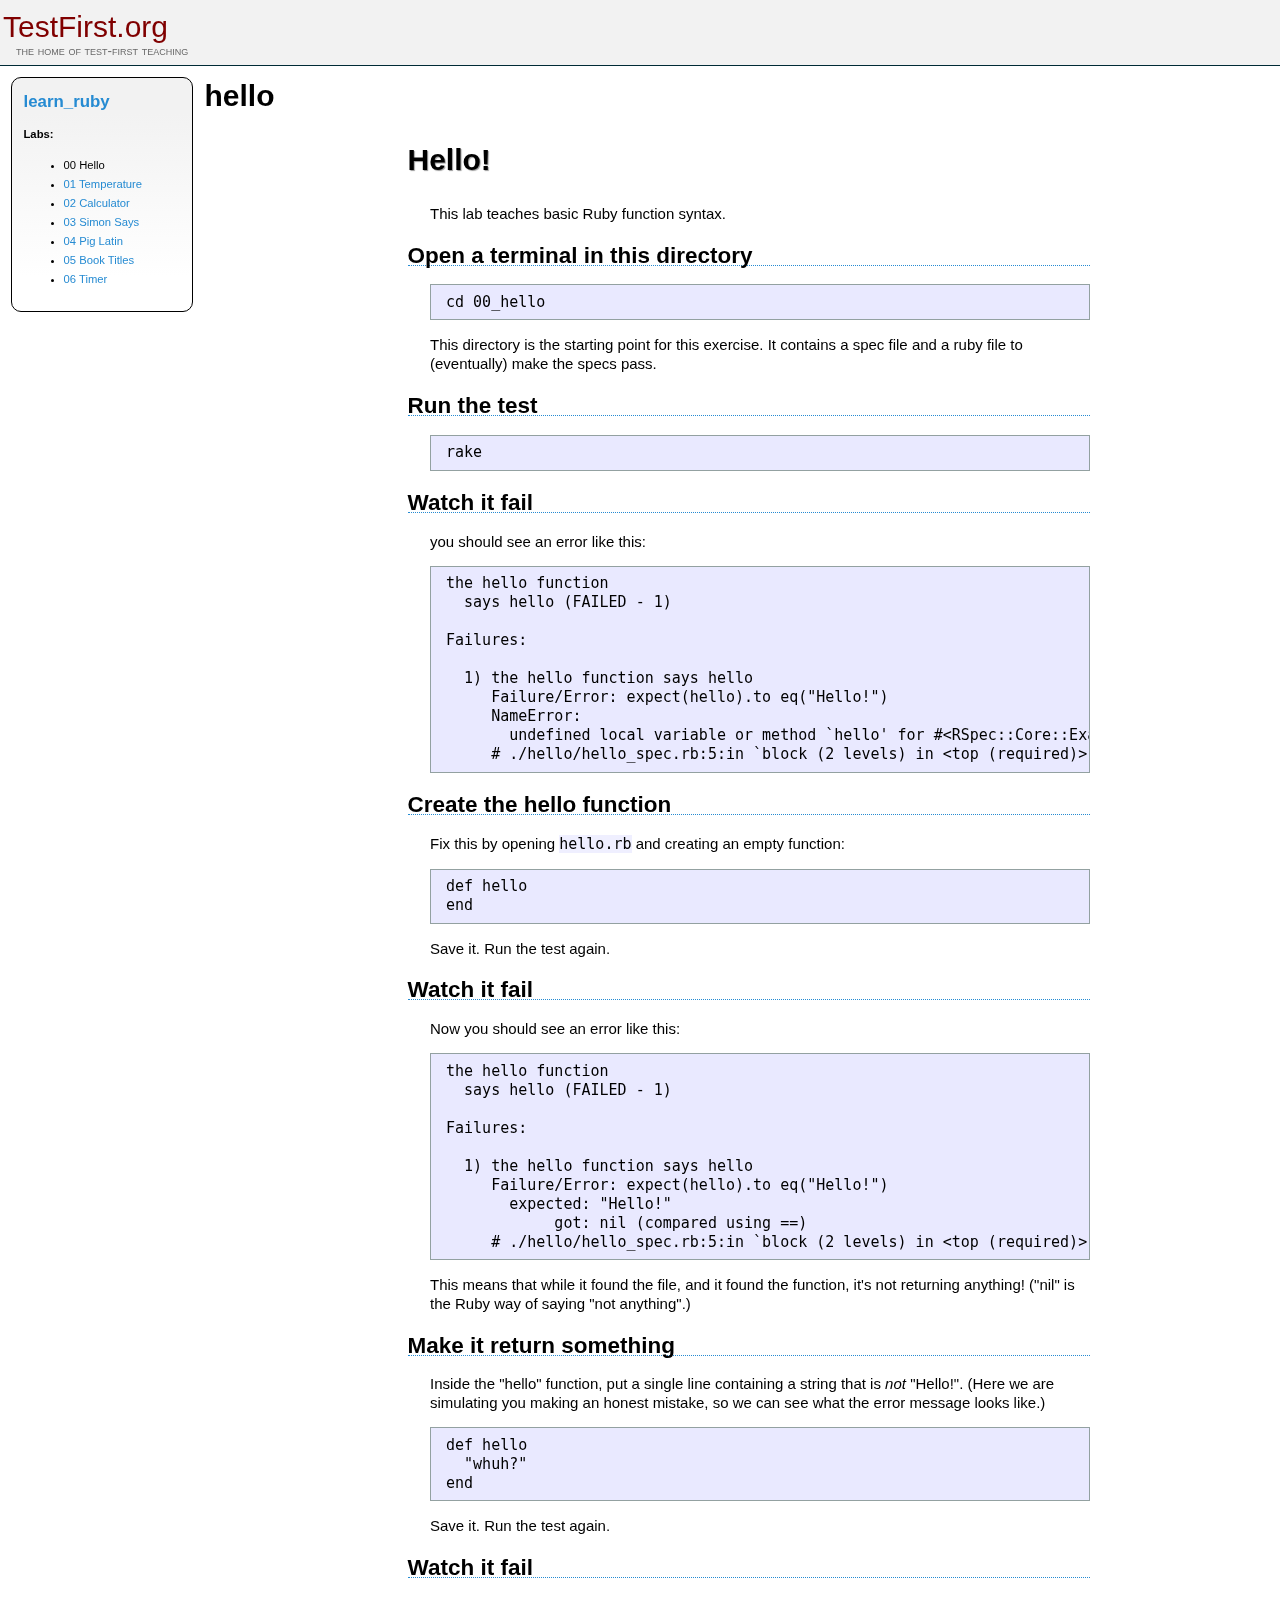
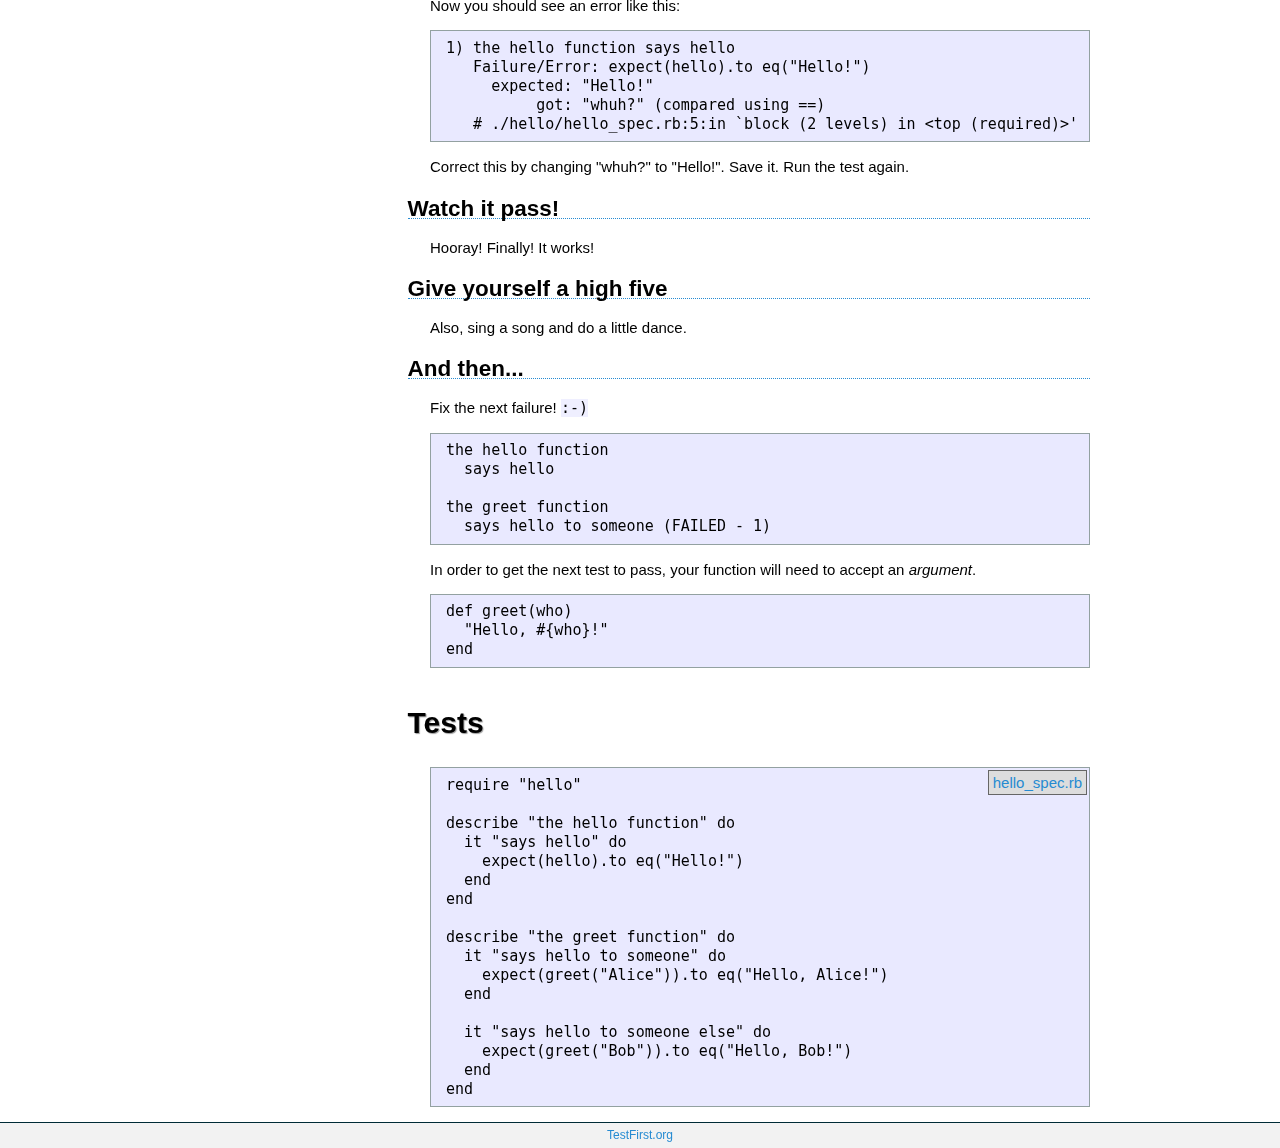
<file: 01_webdev101/backend/proj_learn_ruby/00_hello/index.html>
<html>
  <head>
    <title>Test-First Teaching: learn_ruby: hello</title>
    <link href="../assets/style.css" media="screen" rel="stylesheet" type="text/css" />
  </head>
  <body>
    <div class="header">
      <h1><a href="http://testfirst.org">TestFirst.org</a></h1>
      <h2>the home of test-first teaching</h2>
    </div>
    <div class="nav">
      <h2><a href="../index.html">learn_ruby</a></h2>
      <b>Labs:</b>
      <ul>
        <li>00 Hello</li>
        <li><a href="../01_temperature/index.html">01 Temperature</a></li>
        <li><a href="../02_calculator/index.html">02 Calculator</a></li>
        <li><a href="../03_simon_says/index.html">03 Simon Says</a></li>
        <li><a href="../04_pig_latin/index.html">04 Pig Latin</a></li>
        <li><a href="../05_book_titles/index.html">05 Book Titles</a></li>
        <li><a href="../06_timer/index.html">06 Timer</a></li>
      </ul>
    </div>
    <h1>hello</h1>
    <div class="content"><div class="rspec_file">  <div class="intro"><h1>Hello!</h1>

<p>This lab teaches basic Ruby function syntax.</p>

<h2>Open a terminal in this directory</h2>

<pre><code>cd 00_hello
</code></pre>

<p>This directory is the starting point for this exercise. It contains a spec file and a ruby file to (eventually) make the specs pass.</p>

<h2>Run the test</h2>

<pre><code>rake
</code></pre>

<h2>Watch it fail</h2>

<p>you should see an error like this:</p>

<pre><code>the hello function
  says hello (FAILED - 1)

Failures:

  1) the hello function says hello
     Failure/Error: expect(hello).to eq("Hello!")
     NameError:
       undefined local variable or method `hello' for #&lt;RSpec::Core::ExampleGroup::Nested_1:0x000001009b8808&gt;
     # ./hello/hello_spec.rb:5:in `block (2 levels) in &lt;top (required)&gt;'
</code></pre>

<h2>Create the hello function</h2>

<p>Fix this by opening <code>hello.rb</code> and creating an empty function:</p>

<pre><code>def hello
end
</code></pre>

<p>Save it. Run the test again.</p>

<h2>Watch it fail</h2>

<p>Now you should see an error like this:</p>

<pre><code>the hello function
  says hello (FAILED - 1)

Failures:

  1) the hello function says hello
     Failure/Error: expect(hello).to eq("Hello!")
       expected: "Hello!"
            got: nil (compared using ==)
     # ./hello/hello_spec.rb:5:in `block (2 levels) in &lt;top (required)&gt;'
</code></pre>

<p>This means that while it found the file, and it found the function, it's not returning anything! ("nil" is the Ruby way of saying "not anything".)</p>

<h2>Make it return something</h2>

<p>Inside the "hello" function, put a single line containing a string that is <em>not</em> "Hello!". (Here we are simulating you making an honest mistake, so we can see what the error message looks like.)</p>

<pre><code>def hello
  "whuh?"
end
</code></pre>

<p>Save it. Run the test again.</p>

<h2>Watch it fail</h2>

<p>Now you should see an error like this:</p>

<pre><code>1) the hello function says hello
   Failure/Error: expect(hello).to eq("Hello!")
     expected: "Hello!"
          got: "whuh?" (compared using ==)
   # ./hello/hello_spec.rb:5:in `block (2 levels) in &lt;top (required)&gt;'
</code></pre>

<p>Correct this by changing "whuh?" to "Hello!". Save it. Run the test again.</p>

<h2>Watch it pass!</h2>

<p>Hooray! Finally! It works!</p>

<h2>Give yourself a high five</h2>

<p>Also, sing a song and do a little dance.</p>

<h2>And then...</h2>

<p>Fix the next failure! <code>:-)</code></p>

<pre><code>the hello function
  says hello

the greet function
  says hello to someone (FAILED - 1)
</code></pre>

<p>In order to get the next test to pass, your function will need to accept an <em>argument</em>.</p>

<pre><code>def greet(who)
  "Hello, #{who}!"
end
</code></pre>
</div>
  <div class="tests">
    <h1>Tests</h1>
<a class="raw_file" href="hello_spec.rb">hello_spec.rb</a>
    <pre>require &quot;hello&quot;

describe &quot;the hello function&quot; do
  it &quot;says hello&quot; do
    expect(hello).to eq(&quot;Hello!&quot;)
  end
end

describe &quot;the greet function&quot; do
  it &quot;says hello to someone&quot; do
    expect(greet(&quot;Alice&quot;)).to eq(&quot;Hello, Alice!&quot;)
  end

  it &quot;says hello to someone else&quot; do
    expect(greet(&quot;Bob&quot;)).to eq(&quot;Hello, Bob!&quot;)
  end
end</pre>
  </div>
</div>
</div>
    <div class="footer"><a href="http://testfirst.org">TestFirst.org</a></div>
  </body>
</html>
</file>
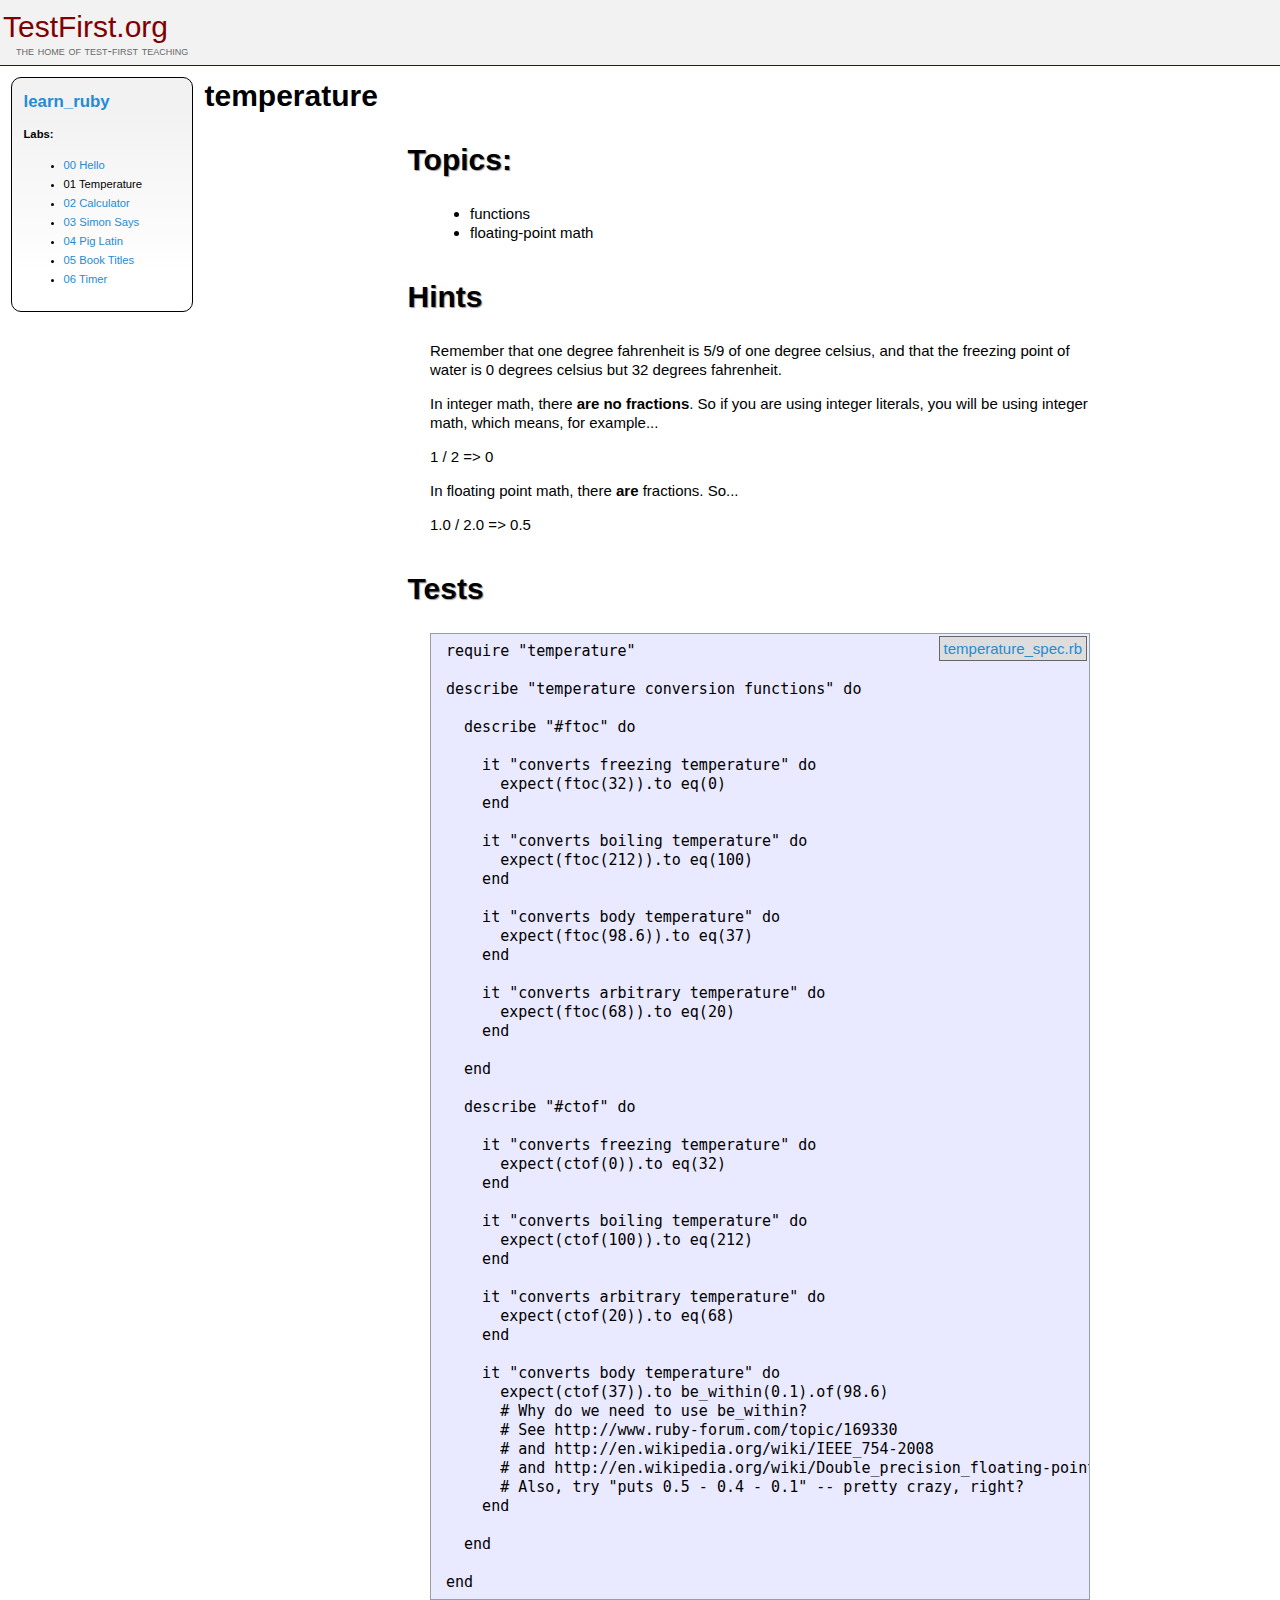
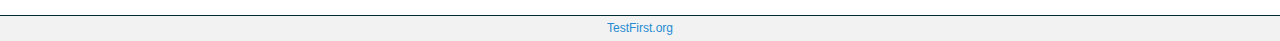
<file: 01_webdev101/backend/proj_learn_ruby/01_temperature/index.html>
<html>
  <head>
    <title>Test-First Teaching: learn_ruby: temperature</title>
    <link href="../assets/style.css" media="screen" rel="stylesheet" type="text/css" />
  </head>
  <body>
    <div class="header">
      <h1><a href="http://testfirst.org">TestFirst.org</a></h1>
      <h2>the home of test-first teaching</h2>
    </div>
    <div class="nav">
      <h2><a href="../index.html">learn_ruby</a></h2>
      <b>Labs:</b>
      <ul>
        <li><a href="../00_hello/index.html">00 Hello</a></li>
        <li>01 Temperature</li>
        <li><a href="../02_calculator/index.html">02 Calculator</a></li>
        <li><a href="../03_simon_says/index.html">03 Simon Says</a></li>
        <li><a href="../04_pig_latin/index.html">04 Pig Latin</a></li>
        <li><a href="../05_book_titles/index.html">05 Book Titles</a></li>
        <li><a href="../06_timer/index.html">06 Timer</a></li>
      </ul>
    </div>
    <h1>temperature</h1>
    <div class="content"><div class="rspec_file">  <div class="intro"><h1>Topics:</h1>

<ul>
<li>functions</li>
<li>floating-point math</li>
</ul>


<h1>Hints</h1>

<p>Remember that one degree fahrenheit is 5/9 of one degree celsius, and that the freezing point of water is 0 degrees celsius but 32 degrees fahrenheit.</p>

<p>In integer math, there <strong>are no fractions</strong>. So if you are using integer literals, you will be using integer math, which means, for example...</p>

<p>   1 / 2 => 0</p>

<p>In floating point math, there <strong>are</strong> fractions. So...</p>

<p>   1.0 / 2.0 => 0.5</p>
</div>
  <div class="tests">
    <h1>Tests</h1>
<a class="raw_file" href="temperature_spec.rb">temperature_spec.rb</a>
    <pre>
require &quot;temperature&quot;

describe &quot;temperature conversion functions&quot; do

  describe &quot;#ftoc&quot; do

    it &quot;converts freezing temperature&quot; do
      expect(ftoc(32)).to eq(0)
    end

    it &quot;converts boiling temperature&quot; do
      expect(ftoc(212)).to eq(100)
    end

    it &quot;converts body temperature&quot; do
      expect(ftoc(98.6)).to eq(37)
    end

    it &quot;converts arbitrary temperature&quot; do
      expect(ftoc(68)).to eq(20)
    end

  end

  describe &quot;#ctof&quot; do

    it &quot;converts freezing temperature&quot; do
      expect(ctof(0)).to eq(32)
    end

    it &quot;converts boiling temperature&quot; do
      expect(ctof(100)).to eq(212)
    end

    it &quot;converts arbitrary temperature&quot; do
      expect(ctof(20)).to eq(68)
    end

    it &quot;converts body temperature&quot; do
      expect(ctof(37)).to be_within(0.1).of(98.6)
      # Why do we need to use be_within?
      # See http://www.ruby-forum.com/topic/169330
      # and http://en.wikipedia.org/wiki/IEEE_754-2008
      # and http://en.wikipedia.org/wiki/Double_precision_floating-point_format
      # Also, try &quot;puts 0.5 - 0.4 - 0.1&quot; -- pretty crazy, right?
    end

  end

end</pre>
  </div>
</div>
</div>
    <div class="footer"><a href="http://testfirst.org">TestFirst.org</a></div>
  </body>
</html>
</file>
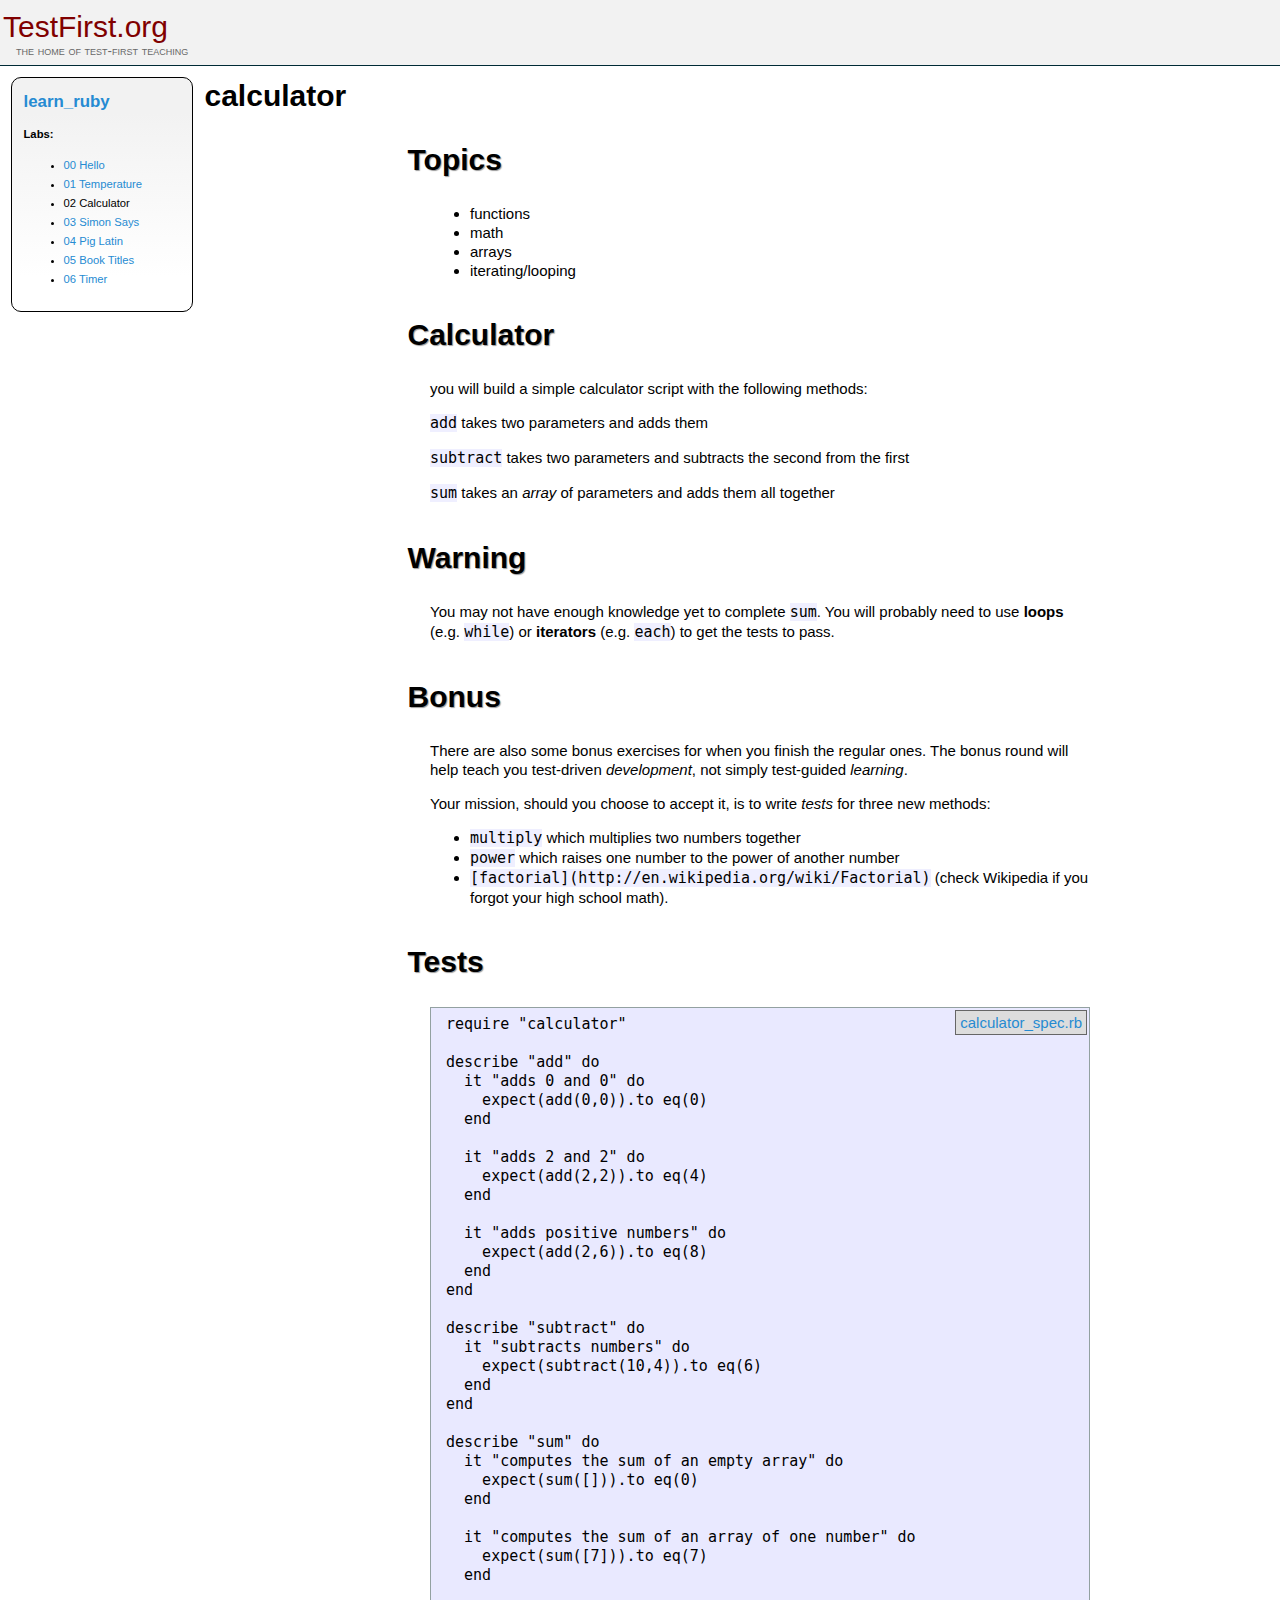
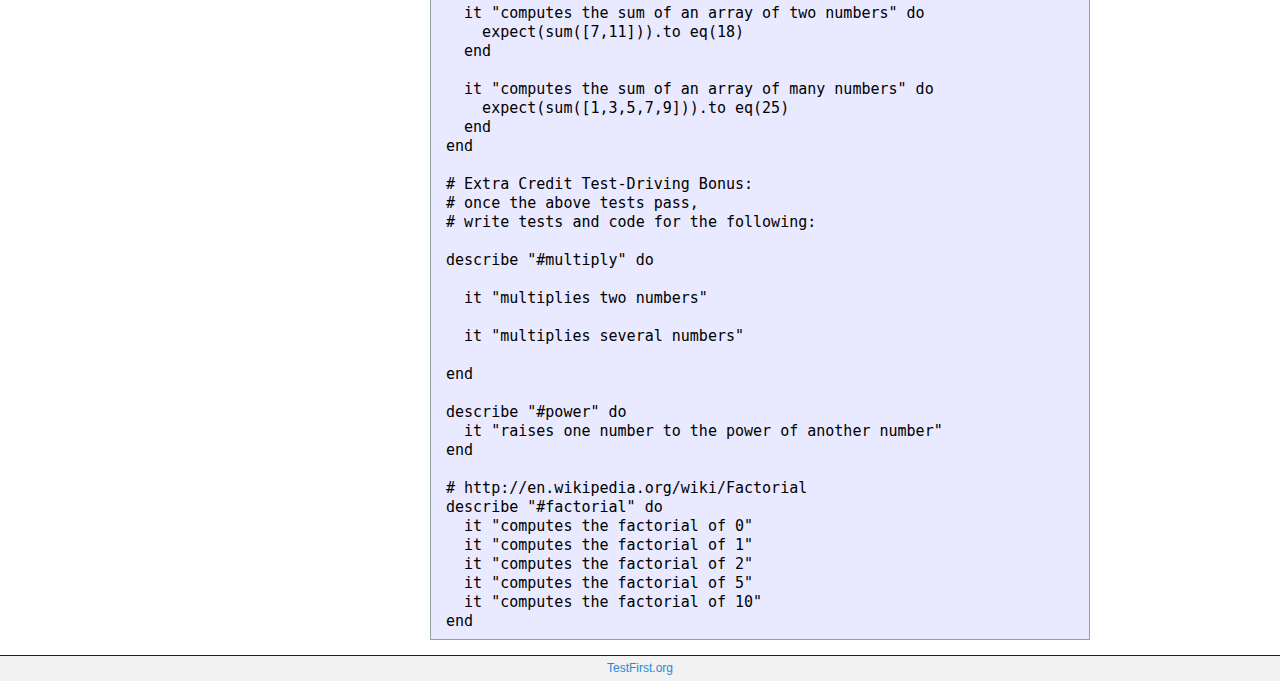
<file: 01_webdev101/backend/proj_learn_ruby/02_calculator/index.html>
<html>
  <head>
    <title>Test-First Teaching: learn_ruby: calculator</title>
    <link href="../assets/style.css" media="screen" rel="stylesheet" type="text/css" />
  </head>
  <body>
    <div class="header">
      <h1><a href="http://testfirst.org">TestFirst.org</a></h1>
      <h2>the home of test-first teaching</h2>
    </div>
    <div class="nav">
      <h2><a href="../index.html">learn_ruby</a></h2>
      <b>Labs:</b>
      <ul>
        <li><a href="../00_hello/index.html">00 Hello</a></li>
        <li><a href="../01_temperature/index.html">01 Temperature</a></li>
        <li>02 Calculator</li>
        <li><a href="../03_simon_says/index.html">03 Simon Says</a></li>
        <li><a href="../04_pig_latin/index.html">04 Pig Latin</a></li>
        <li><a href="../05_book_titles/index.html">05 Book Titles</a></li>
        <li><a href="../06_timer/index.html">06 Timer</a></li>
      </ul>
    </div>
    <h1>calculator</h1>
    <div class="content"><div class="rspec_file">  <div class="intro"><h1>Topics</h1>

<ul>
<li>functions</li>
<li>math</li>
<li>arrays</li>
<li>iterating/looping</li>
</ul>


<h1>Calculator</h1>

<p>you will build a simple calculator script with the following methods:</p>

<p><code>add</code> takes two parameters and adds them</p>

<p><code>subtract</code> takes two parameters and subtracts the second from the first</p>

<p><code>sum</code> takes an <em>array</em> of parameters and adds them all together</p>

<h1>Warning</h1>

<p>You may not have enough knowledge yet to complete <code>sum</code>. You will probably
need to use <strong>loops</strong> (e.g. <code>while</code>) or <strong>iterators</strong> (e.g. <code>each</code>) to
get the tests to pass.</p>

<h1>Bonus</h1>

<p>There are also some bonus exercises for when you finish the regular ones. The bonus round will help teach you test-driven <em>development</em>, not simply test-guided <em>learning</em>.</p>

<p>Your mission, should you choose to accept it, is to write <em>tests</em> for three new methods:</p>

<ul>
<li><code>multiply</code> which multiplies two numbers together</li>
<li><code>power</code> which raises one number to the power of another number</li>
<li><code>[factorial](http://en.wikipedia.org/wiki/Factorial)</code> (check Wikipedia if you forgot your high school math).</li>
</ul>

</div>
  <div class="tests">
    <h1>Tests</h1>
<a class="raw_file" href="calculator_spec.rb">calculator_spec.rb</a>
    <pre>
require &quot;calculator&quot;

describe &quot;add&quot; do
  it &quot;adds 0 and 0&quot; do
    expect(add(0,0)).to eq(0)
  end

  it &quot;adds 2 and 2&quot; do
    expect(add(2,2)).to eq(4)
  end

  it &quot;adds positive numbers&quot; do
    expect(add(2,6)).to eq(8)
  end
end

describe &quot;subtract&quot; do
  it &quot;subtracts numbers&quot; do
    expect(subtract(10,4)).to eq(6)
  end
end

describe &quot;sum&quot; do
  it &quot;computes the sum of an empty array&quot; do
    expect(sum([])).to eq(0)
  end

  it &quot;computes the sum of an array of one number&quot; do
    expect(sum([7])).to eq(7)
  end

  it &quot;computes the sum of an array of two numbers&quot; do
    expect(sum([7,11])).to eq(18)
  end

  it &quot;computes the sum of an array of many numbers&quot; do
    expect(sum([1,3,5,7,9])).to eq(25)
  end
end

# Extra Credit Test-Driving Bonus:
# once the above tests pass,
# write tests and code for the following:

describe &quot;#multiply&quot; do

  it &quot;multiplies two numbers&quot;

  it &quot;multiplies several numbers&quot;

end

describe &quot;#power&quot; do
  it &quot;raises one number to the power of another number&quot;
end

# http://en.wikipedia.org/wiki/Factorial
describe &quot;#factorial&quot; do
  it &quot;computes the factorial of 0&quot;
  it &quot;computes the factorial of 1&quot;
  it &quot;computes the factorial of 2&quot;
  it &quot;computes the factorial of 5&quot;
  it &quot;computes the factorial of 10&quot;
end</pre>
  </div>
</div>
</div>
    <div class="footer"><a href="http://testfirst.org">TestFirst.org</a></div>
  </body>
</html>
</file>
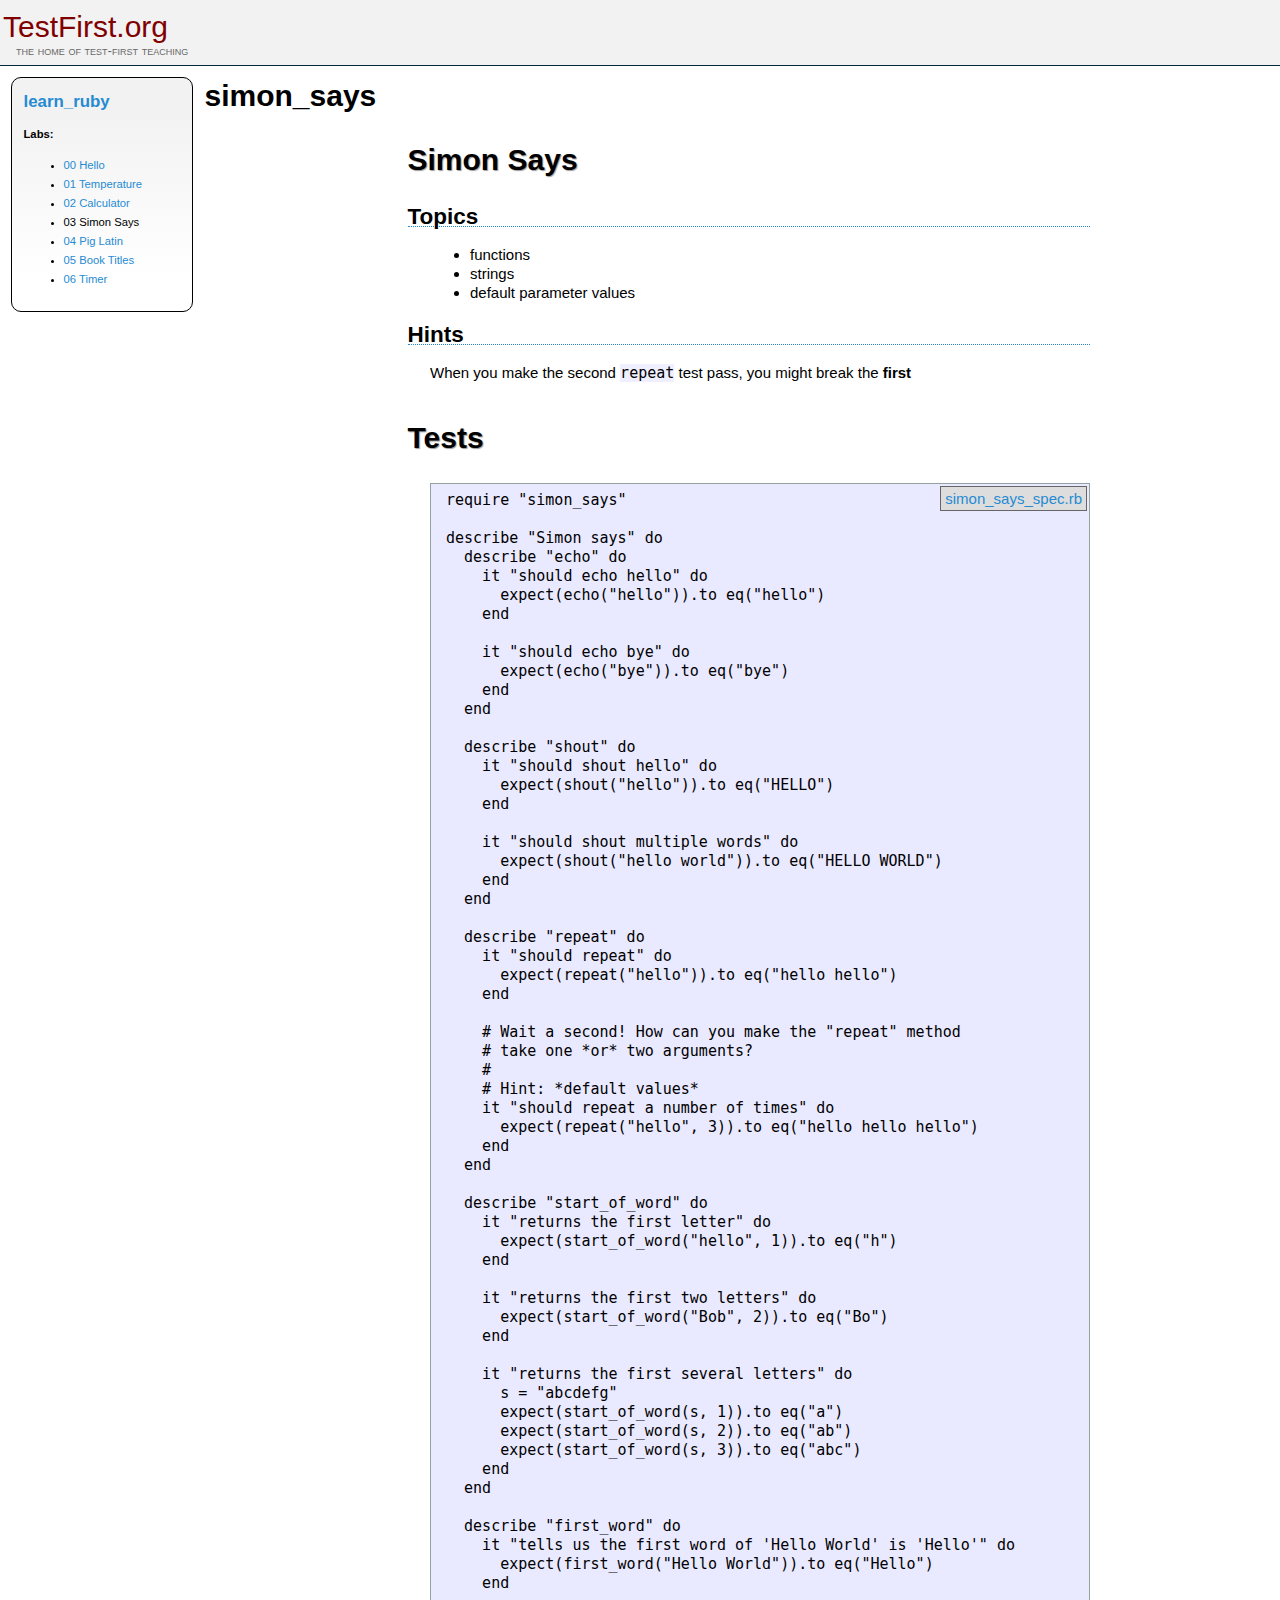
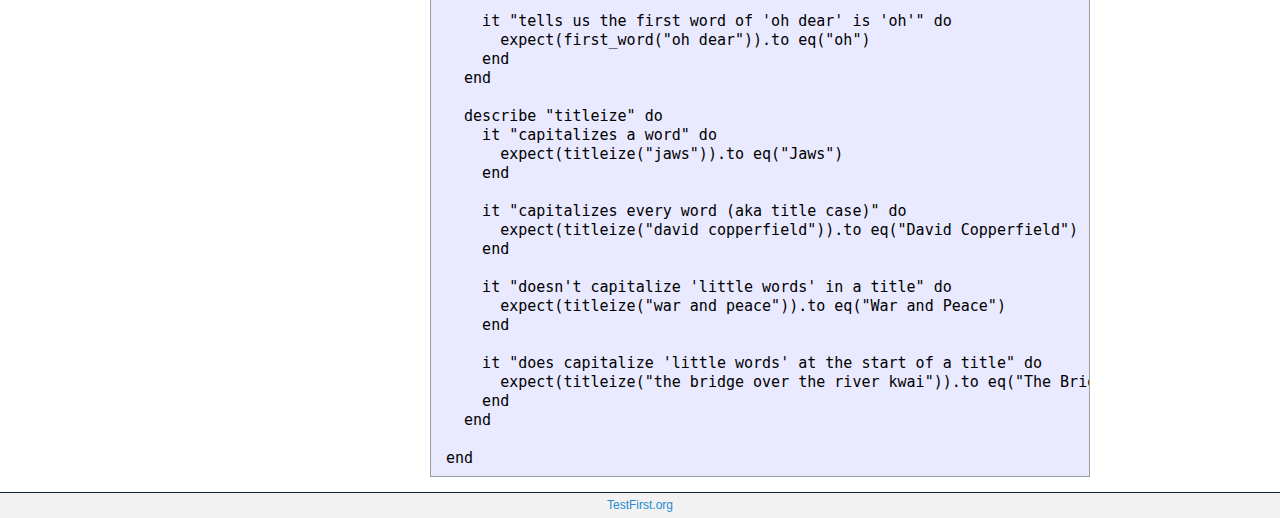
<file: 01_webdev101/backend/proj_learn_ruby/03_simon_says/index.html>
<html>
  <head>
    <title>Test-First Teaching: learn_ruby: simon_says</title>
    <link href="../assets/style.css" media="screen" rel="stylesheet" type="text/css" />
  </head>
  <body>
    <div class="header">
      <h1><a href="http://testfirst.org">TestFirst.org</a></h1>
      <h2>the home of test-first teaching</h2>
    </div>
    <div class="nav">
      <h2><a href="../index.html">learn_ruby</a></h2>
      <b>Labs:</b>
      <ul>
        <li><a href="../00_hello/index.html">00 Hello</a></li>
        <li><a href="../01_temperature/index.html">01 Temperature</a></li>
        <li><a href="../02_calculator/index.html">02 Calculator</a></li>
        <li>03 Simon Says</li>
        <li><a href="../04_pig_latin/index.html">04 Pig Latin</a></li>
        <li><a href="../05_book_titles/index.html">05 Book Titles</a></li>
        <li><a href="../06_timer/index.html">06 Timer</a></li>
      </ul>
    </div>
    <h1>simon_says</h1>
    <div class="content"><div class="rspec_file">  <div class="intro"><h1>Simon Says</h1>

<h2>Topics</h2>

<ul>
<li>functions</li>
<li>strings</li>
<li>default parameter values</li>
</ul>


<h2>Hints</h2>

<p>When you make the second <code>repeat</code> test pass, you might break the <strong>first</strong></p>
</div>
  <div class="tests">
    <h1>Tests</h1>
<a class="raw_file" href="simon_says_spec.rb">simon_says_spec.rb</a>
    <pre>
require &quot;simon_says&quot;

describe &quot;Simon says&quot; do
  describe &quot;echo&quot; do
    it &quot;should echo hello&quot; do
      expect(echo(&quot;hello&quot;)).to eq(&quot;hello&quot;)
    end

    it &quot;should echo bye&quot; do
      expect(echo(&quot;bye&quot;)).to eq(&quot;bye&quot;)
    end
  end

  describe &quot;shout&quot; do
    it &quot;should shout hello&quot; do
      expect(shout(&quot;hello&quot;)).to eq(&quot;HELLO&quot;)
    end

    it &quot;should shout multiple words&quot; do
      expect(shout(&quot;hello world&quot;)).to eq(&quot;HELLO WORLD&quot;)
    end
  end

  describe &quot;repeat&quot; do
    it &quot;should repeat&quot; do
      expect(repeat(&quot;hello&quot;)).to eq(&quot;hello hello&quot;)
    end

    # Wait a second! How can you make the &quot;repeat&quot; method
    # take one *or* two arguments?
    #
    # Hint: *default values*
    it &quot;should repeat a number of times&quot; do
      expect(repeat(&quot;hello&quot;, 3)).to eq(&quot;hello hello hello&quot;)
    end
  end

  describe &quot;start_of_word&quot; do
    it &quot;returns the first letter&quot; do
      expect(start_of_word(&quot;hello&quot;, 1)).to eq(&quot;h&quot;)
    end

    it &quot;returns the first two letters&quot; do
      expect(start_of_word(&quot;Bob&quot;, 2)).to eq(&quot;Bo&quot;)
    end

    it &quot;returns the first several letters&quot; do
      s = &quot;abcdefg&quot;
      expect(start_of_word(s, 1)).to eq(&quot;a&quot;)
      expect(start_of_word(s, 2)).to eq(&quot;ab&quot;)
      expect(start_of_word(s, 3)).to eq(&quot;abc&quot;)
    end
  end

  describe &quot;first_word&quot; do
    it &quot;tells us the first word of 'Hello World' is 'Hello'&quot; do
      expect(first_word(&quot;Hello World&quot;)).to eq(&quot;Hello&quot;)
    end

    it &quot;tells us the first word of 'oh dear' is 'oh'&quot; do
      expect(first_word(&quot;oh dear&quot;)).to eq(&quot;oh&quot;)
    end
  end

  describe &quot;titleize&quot; do
    it &quot;capitalizes a word&quot; do
      expect(titleize(&quot;jaws&quot;)).to eq(&quot;Jaws&quot;)
    end

    it &quot;capitalizes every word (aka title case)&quot; do
      expect(titleize(&quot;david copperfield&quot;)).to eq(&quot;David Copperfield&quot;)
    end

    it &quot;doesn't capitalize 'little words' in a title&quot; do
      expect(titleize(&quot;war and peace&quot;)).to eq(&quot;War and Peace&quot;)
    end

    it &quot;does capitalize 'little words' at the start of a title&quot; do
      expect(titleize(&quot;the bridge over the river kwai&quot;)).to eq(&quot;The Bridge over the River Kwai&quot;)
    end
  end

end</pre>
  </div>
</div>
</div>
    <div class="footer"><a href="http://testfirst.org">TestFirst.org</a></div>
  </body>
</html>
</file>
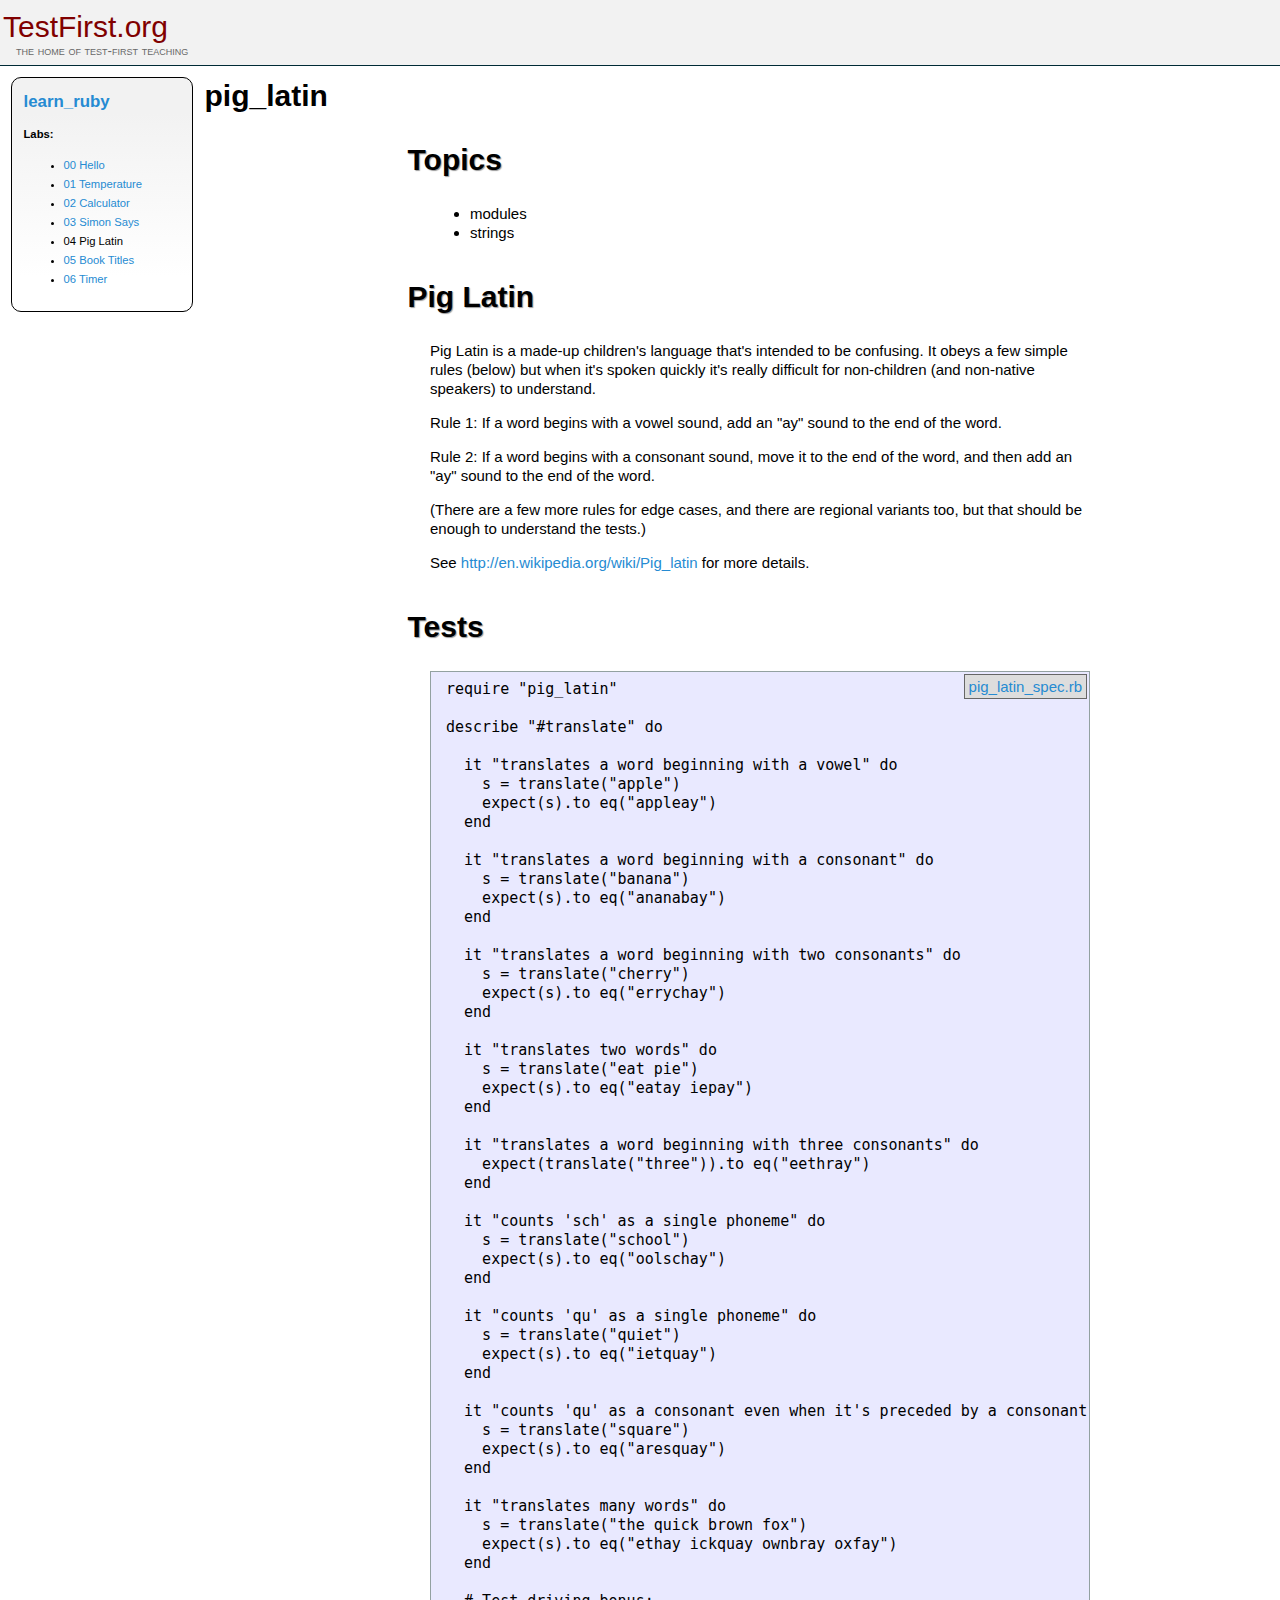
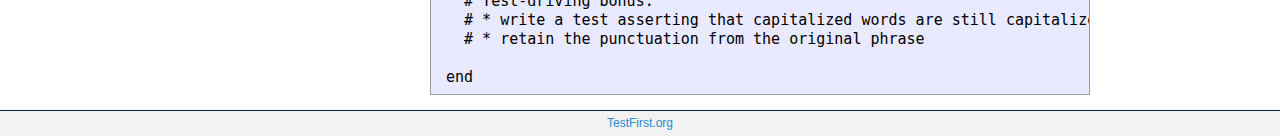
<file: 01_webdev101/backend/proj_learn_ruby/04_pig_latin/index.html>
<html>
  <head>
    <title>Test-First Teaching: learn_ruby: pig_latin</title>
    <link href="../assets/style.css" media="screen" rel="stylesheet" type="text/css" />
  </head>
  <body>
    <div class="header">
      <h1><a href="http://testfirst.org">TestFirst.org</a></h1>
      <h2>the home of test-first teaching</h2>
    </div>
    <div class="nav">
      <h2><a href="../index.html">learn_ruby</a></h2>
      <b>Labs:</b>
      <ul>
        <li><a href="../00_hello/index.html">00 Hello</a></li>
        <li><a href="../01_temperature/index.html">01 Temperature</a></li>
        <li><a href="../02_calculator/index.html">02 Calculator</a></li>
        <li><a href="../03_simon_says/index.html">03 Simon Says</a></li>
        <li>04 Pig Latin</li>
        <li><a href="../05_book_titles/index.html">05 Book Titles</a></li>
        <li><a href="../06_timer/index.html">06 Timer</a></li>
      </ul>
    </div>
    <h1>pig_latin</h1>
    <div class="content"><div class="rspec_file">  <div class="intro"><h1>Topics</h1>

<ul>
<li>modules</li>
<li>strings</li>
</ul>


<h1>Pig Latin</h1>

<p>Pig Latin is a made-up children's language that's intended to be confusing. It obeys a few simple rules (below) but when it's spoken quickly it's really difficult for non-children (and non-native speakers) to understand.</p>

<p>Rule 1: If a word begins with a vowel sound, add an "ay" sound to the end of the word.</p>

<p>Rule 2: If a word begins with a consonant sound, move it to the end of the word, and then add an "ay" sound to the end of the word.</p>

<p>(There are a few more rules for edge cases, and there are regional variants too, but that should be enough to understand the tests.)</p>

<p>See <a href="http://en.wikipedia.org/wiki/Pig_latin">http://en.wikipedia.org/wiki/Pig_latin</a> for more details.</p>
</div>
  <div class="tests">
    <h1>Tests</h1>
<a class="raw_file" href="pig_latin_spec.rb">pig_latin_spec.rb</a>
    <pre>
require &quot;pig_latin&quot;

describe &quot;#translate&quot; do

  it &quot;translates a word beginning with a vowel&quot; do
    s = translate(&quot;apple&quot;)
    expect(s).to eq(&quot;appleay&quot;)
  end

  it &quot;translates a word beginning with a consonant&quot; do
    s = translate(&quot;banana&quot;)
    expect(s).to eq(&quot;ananabay&quot;)
  end

  it &quot;translates a word beginning with two consonants&quot; do
    s = translate(&quot;cherry&quot;)
    expect(s).to eq(&quot;errychay&quot;)
  end

  it &quot;translates two words&quot; do
    s = translate(&quot;eat pie&quot;)
    expect(s).to eq(&quot;eatay iepay&quot;)
  end

  it &quot;translates a word beginning with three consonants&quot; do
    expect(translate(&quot;three&quot;)).to eq(&quot;eethray&quot;)
  end

  it &quot;counts 'sch' as a single phoneme&quot; do
    s = translate(&quot;school&quot;)
    expect(s).to eq(&quot;oolschay&quot;)
  end

  it &quot;counts 'qu' as a single phoneme&quot; do
    s = translate(&quot;quiet&quot;)
    expect(s).to eq(&quot;ietquay&quot;)
  end

  it &quot;counts 'qu' as a consonant even when it's preceded by a consonant&quot; do
    s = translate(&quot;square&quot;)
    expect(s).to eq(&quot;aresquay&quot;)
  end

  it &quot;translates many words&quot; do
    s = translate(&quot;the quick brown fox&quot;)
    expect(s).to eq(&quot;ethay ickquay ownbray oxfay&quot;)
  end

  # Test-driving bonus:
  # * write a test asserting that capitalized words are still capitalized (but with a different initial capital letter, of course)
  # * retain the punctuation from the original phrase

end</pre>
  </div>
</div>
</div>
    <div class="footer"><a href="http://testfirst.org">TestFirst.org</a></div>
  </body>
</html>
</file>
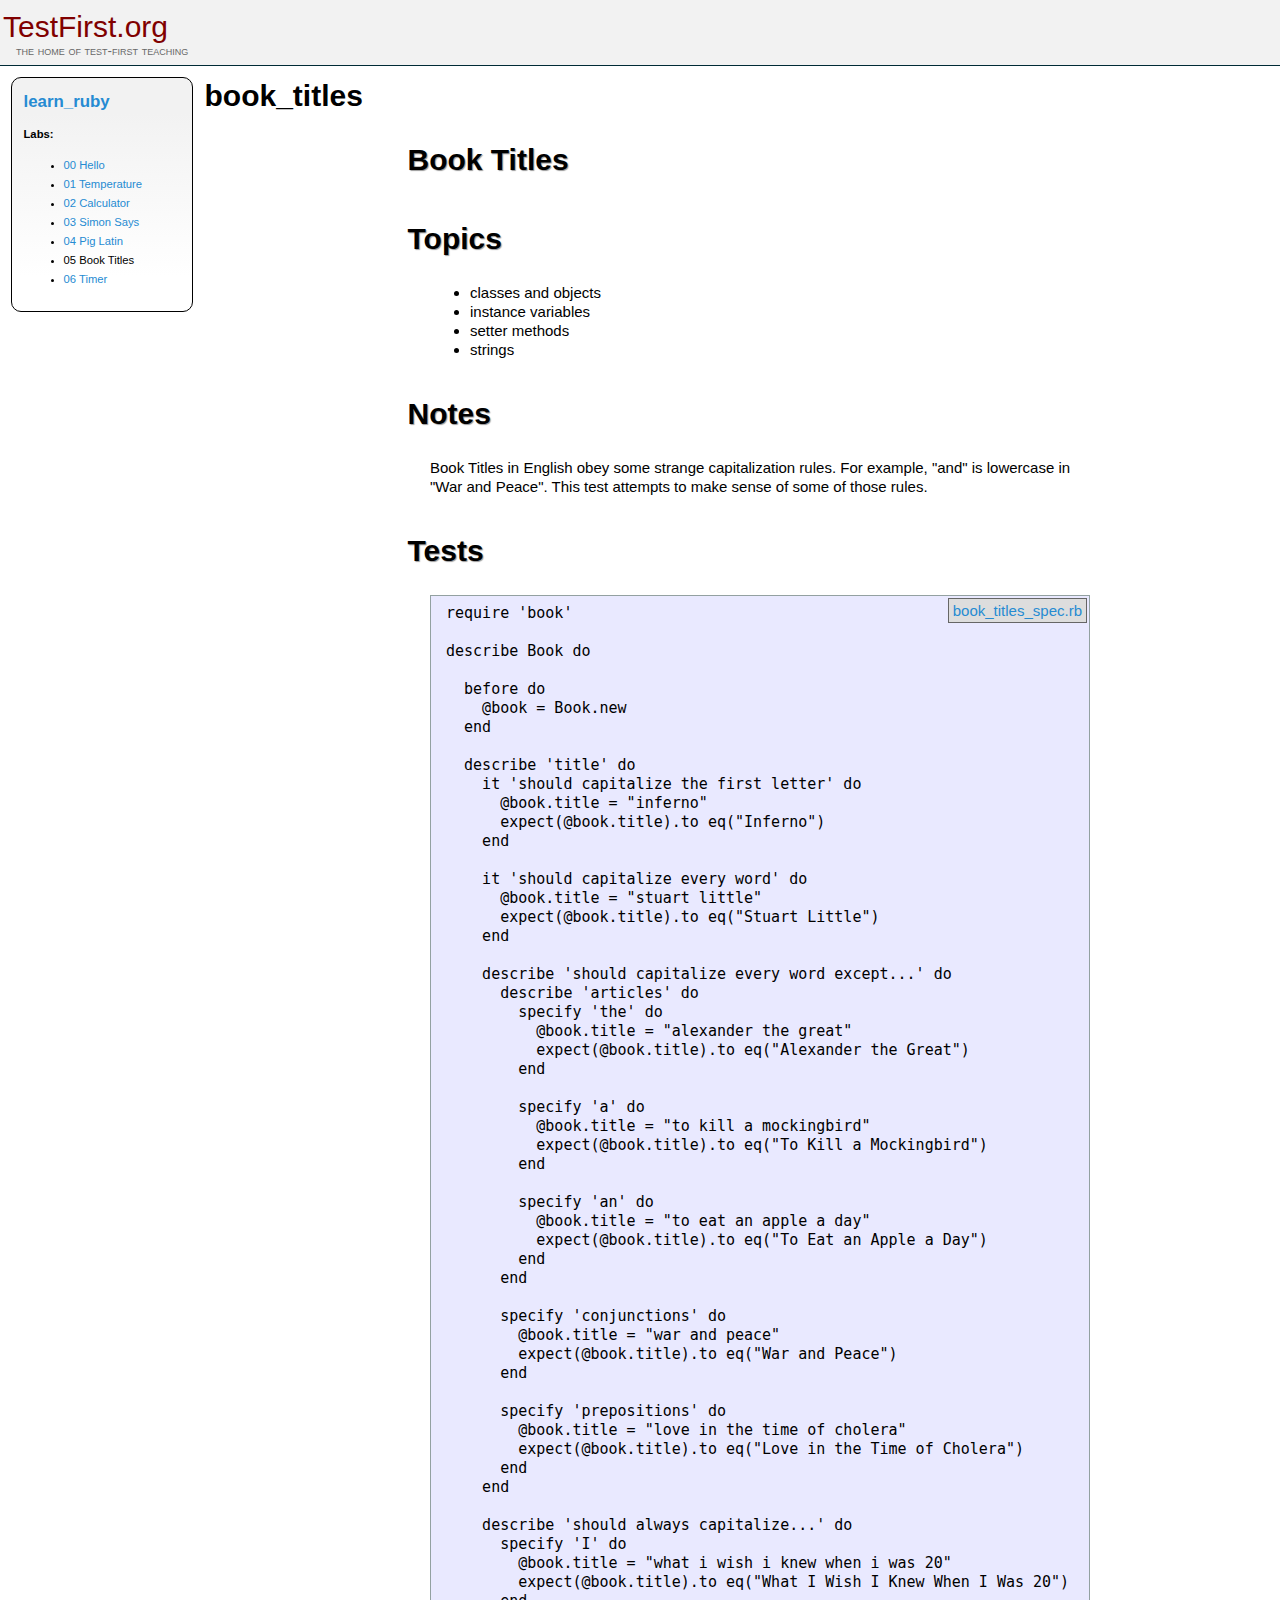
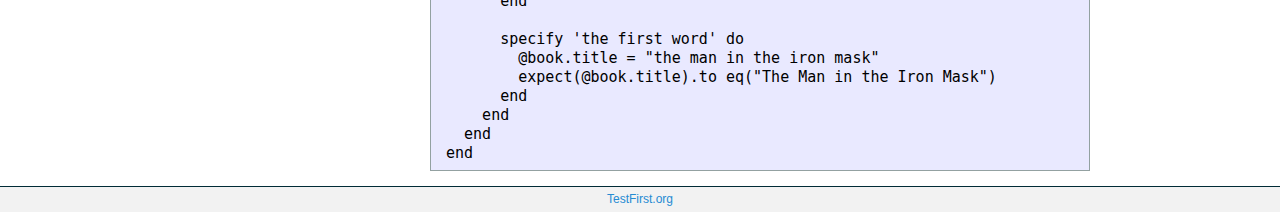
<file: 01_webdev101/backend/proj_learn_ruby/05_book_titles/index.html>
<html>
  <head>
    <title>Test-First Teaching: learn_ruby: book_titles</title>
    <link href="../assets/style.css" media="screen" rel="stylesheet" type="text/css" />
  </head>
  <body>
    <div class="header">
      <h1><a href="http://testfirst.org">TestFirst.org</a></h1>
      <h2>the home of test-first teaching</h2>
    </div>
    <div class="nav">
      <h2><a href="../index.html">learn_ruby</a></h2>
      <b>Labs:</b>
      <ul>
        <li><a href="../00_hello/index.html">00 Hello</a></li>
        <li><a href="../01_temperature/index.html">01 Temperature</a></li>
        <li><a href="../02_calculator/index.html">02 Calculator</a></li>
        <li><a href="../03_simon_says/index.html">03 Simon Says</a></li>
        <li><a href="../04_pig_latin/index.html">04 Pig Latin</a></li>
        <li>05 Book Titles</li>
        <li><a href="../06_timer/index.html">06 Timer</a></li>
      </ul>
    </div>
    <h1>book_titles</h1>
    <div class="content"><div class="rspec_file">  <div class="intro"><h1>Book Titles</h1>

<h1>Topics</h1>

<ul>
<li>classes and objects</li>
<li>instance variables</li>
<li>setter methods</li>
<li>strings</li>
</ul>


<h1>Notes</h1>

<p>Book Titles in English obey some strange capitalization rules. For example, "and" is lowercase in "War and Peace". This test attempts to make sense of some of those rules.</p>
</div>
  <div class="tests">
    <h1>Tests</h1>
<a class="raw_file" href="book_titles_spec.rb">book_titles_spec.rb</a>
    <pre>
require 'book'

describe Book do

  before do
    @book = Book.new
  end

  describe 'title' do
    it 'should capitalize the first letter' do
      @book.title = &quot;inferno&quot;
      expect(@book.title).to eq(&quot;Inferno&quot;)
    end

    it 'should capitalize every word' do
      @book.title = &quot;stuart little&quot;
      expect(@book.title).to eq(&quot;Stuart Little&quot;)
    end

    describe 'should capitalize every word except...' do
      describe 'articles' do
        specify 'the' do
          @book.title = &quot;alexander the great&quot;
          expect(@book.title).to eq(&quot;Alexander the Great&quot;)
        end

        specify 'a' do
          @book.title = &quot;to kill a mockingbird&quot;
          expect(@book.title).to eq(&quot;To Kill a Mockingbird&quot;)
        end

        specify 'an' do
          @book.title = &quot;to eat an apple a day&quot;
          expect(@book.title).to eq(&quot;To Eat an Apple a Day&quot;)
        end
      end

      specify 'conjunctions' do
        @book.title = &quot;war and peace&quot;
        expect(@book.title).to eq(&quot;War and Peace&quot;)
      end

      specify 'prepositions' do
        @book.title = &quot;love in the time of cholera&quot;
        expect(@book.title).to eq(&quot;Love in the Time of Cholera&quot;)
      end
    end

    describe 'should always capitalize...' do
      specify 'I' do
        @book.title = &quot;what i wish i knew when i was 20&quot;
        expect(@book.title).to eq(&quot;What I Wish I Knew When I Was 20&quot;)
      end

      specify 'the first word' do
        @book.title = &quot;the man in the iron mask&quot;
        expect(@book.title).to eq(&quot;The Man in the Iron Mask&quot;)
      end
    end
  end
end</pre>
  </div>
</div>
</div>
    <div class="footer"><a href="http://testfirst.org">TestFirst.org</a></div>
  </body>
</html>
</file>
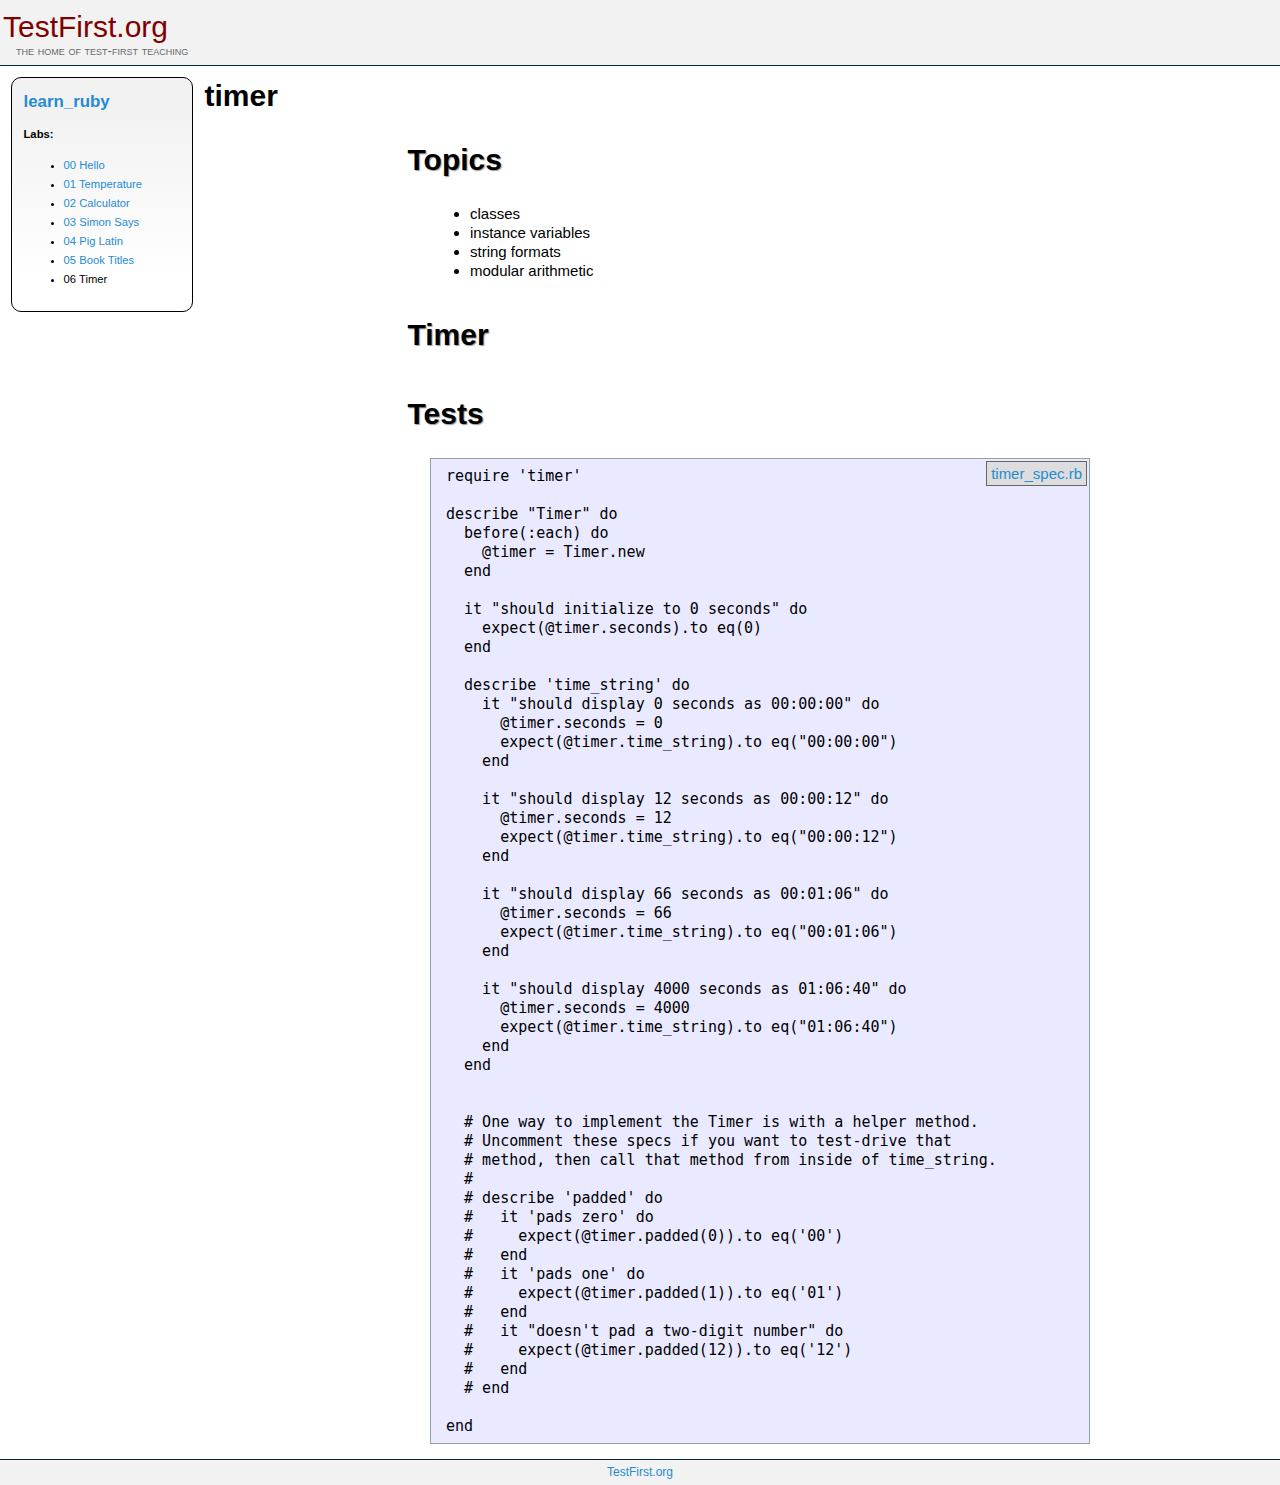
<file: 01_webdev101/backend/proj_learn_ruby/06_timer/index.html>
<html>
  <head>
    <title>Test-First Teaching: learn_ruby: timer</title>
    <link href="../assets/style.css" media="screen" rel="stylesheet" type="text/css" />
  </head>
  <body>
    <div class="header">
      <h1><a href="http://testfirst.org">TestFirst.org</a></h1>
      <h2>the home of test-first teaching</h2>
    </div>
    <div class="nav">
      <h2><a href="../index.html">learn_ruby</a></h2>
      <b>Labs:</b>
      <ul>
        <li><a href="../00_hello/index.html">00 Hello</a></li>
        <li><a href="../01_temperature/index.html">01 Temperature</a></li>
        <li><a href="../02_calculator/index.html">02 Calculator</a></li>
        <li><a href="../03_simon_says/index.html">03 Simon Says</a></li>
        <li><a href="../04_pig_latin/index.html">04 Pig Latin</a></li>
        <li><a href="../05_book_titles/index.html">05 Book Titles</a></li>
        <li>06 Timer</li>
      </ul>
    </div>
    <h1>timer</h1>
    <div class="content"><div class="rspec_file">  <div class="intro"><h1>Topics</h1>

<ul>
<li>classes</li>
<li>instance variables</li>
<li>string formats</li>
<li>modular arithmetic</li>
</ul>


<h1>Timer</h1>
</div>
  <div class="tests">
    <h1>Tests</h1>
<a class="raw_file" href="timer_spec.rb">timer_spec.rb</a>
    <pre>
require 'timer'

describe &quot;Timer&quot; do
  before(:each) do
    @timer = Timer.new
  end

  it &quot;should initialize to 0 seconds&quot; do
    expect(@timer.seconds).to eq(0)
  end

  describe 'time_string' do
    it &quot;should display 0 seconds as 00:00:00&quot; do
      @timer.seconds = 0
      expect(@timer.time_string).to eq(&quot;00:00:00&quot;)
    end

    it &quot;should display 12 seconds as 00:00:12&quot; do
      @timer.seconds = 12
      expect(@timer.time_string).to eq(&quot;00:00:12&quot;)
    end

    it &quot;should display 66 seconds as 00:01:06&quot; do
      @timer.seconds = 66
      expect(@timer.time_string).to eq(&quot;00:01:06&quot;)
    end

    it &quot;should display 4000 seconds as 01:06:40&quot; do
      @timer.seconds = 4000
      expect(@timer.time_string).to eq(&quot;01:06:40&quot;)
    end
  end


  # One way to implement the Timer is with a helper method.
  # Uncomment these specs if you want to test-drive that
  # method, then call that method from inside of time_string.
  #
  # describe 'padded' do
  #   it 'pads zero' do
  #     expect(@timer.padded(0)).to eq('00')
  #   end
  #   it 'pads one' do
  #     expect(@timer.padded(1)).to eq('01')
  #   end
  #   it &quot;doesn't pad a two-digit number&quot; do
  #     expect(@timer.padded(12)).to eq('12')
  #   end
  # end

end</pre>
  </div>
</div>
</div>
    <div class="footer"><a href="http://testfirst.org">TestFirst.org</a></div>
  </body>
</html>
</file>
<file: 01_webdev101/backend/proj_learn_ruby/assets/style.css>
/* Solarized Palette http://ethanschoonover.com/solarized */
/* Font Stacks http://www.artsiteframework.com/guide/fontstacks.php */
body {
  background-color: white;
  font-family: Optima, Candara, "Trebuchet MS", sans-serif;
  margin: 0px;
  font-size: 15px;
  line-height: 19px; }

a, a:visited {
  color: #268bd2; }

a:hover {
  text-decoration: underline; }

a {
  text-decoration: none; }

.content {
  padding: 0 2em 0 18em;
  min-height: 30em;
  min-width: 20em;
  max-width: 44em;
  margin: 1em auto; }
  .content h1, .content h2, .content h3 {
    font-family: "Lucida Sans", "Lucida Grande", "Lucida Sans Unicode", Verdana, sans-serif;
    margin-left: -1em; }
  .content h1 {
    text-shadow: #999 1px 1px 1px;
    padding: .5em .25em;
    margin-top: 1em; }
  .content h2 {
    margin-top: 1em;
    border-bottom: #268bd2 1px dotted; }
  .content pre {
    overflow-x: auto; }

.header, .footer {
  font-size: 80%;
  padding: .25em;
  background-color: #f2f2f2; }

.header {
  border-bottom: 1px solid #002b36;
  text-align: left; }
  .header h1 {
    color: #800000;
    margin: 0 0 -8px 0;
    padding: 0;
    font: 30px/48px Optima, Candara, "Trebuchet MS", sans-serif;
    letter-spacing: 0; }
  .header h2 {
    margin: 0 0 4px 13px;
    padding: 0;
    font: 10pt Optima, Candara, "Trebuchet MS", sans-serif;
    color: #686868;
    letter-spacing: 0;
    font-variant: small-caps; }
  .header a, .header a:visited {
    color: #800000;
    text-decoration: none; }
  .header a:hover {
    color: #37030B;
    text-decoration: none; }

.footer {
  border-top: 1px solid #002b36;
  text-align: center; }

.nav {
  float: left;
  margin: 1em;
  padding: 0 1em 1em;
  width: 14em;
  font-size: 75%; }

.nav {
  background: -webkit-gradient(linear, left bottom, left top, color-stop(0.15, white), color-stop(0.85, #f2f2f2));
  background: -moz-linear-gradient(center bottom, white 15%, #f2f2f2 85%);
  -moz-border-radius: 10px;
  border-radius: 10px;
  border: 1px solid black; }

.rspec_file > .tests {
  position: relative; }
  .rspec_file > .tests a.raw_file {
    float: right;
    position: absolute;
    right: 0;
    padding: 2px 4px;
    margin: 3px;
    border: 1px solid #666;
    background: #ddd; }

pre {
  font-family: "Lucida Sans Typewriter Regular", "lucida console", monaco, "andale mono", "bitstream vera sans mono", consolas, "DejaVu Sans Mono", Courier, "Courier New", monospace;
  background-color: #e9e9ff;
  padding: .5em 1em;
  border: 1px solid #93a1a1; }

code {
  font-family: "Lucida Sans Typewriter Regular", "lucida console", monaco, "andale mono", "bitstream vera sans mono", consolas, "DejaVu Sans Mono", Courier, "Courier New", monospace;
  background-color: #efefff; }

pre > code {
  background-color: #e9e9ff; }

li > p:nth-child(0) {
  margin: 0; }

ul li ul li {
  margin-top: .1em;
  margin-bottom: 1em; }
</file>
